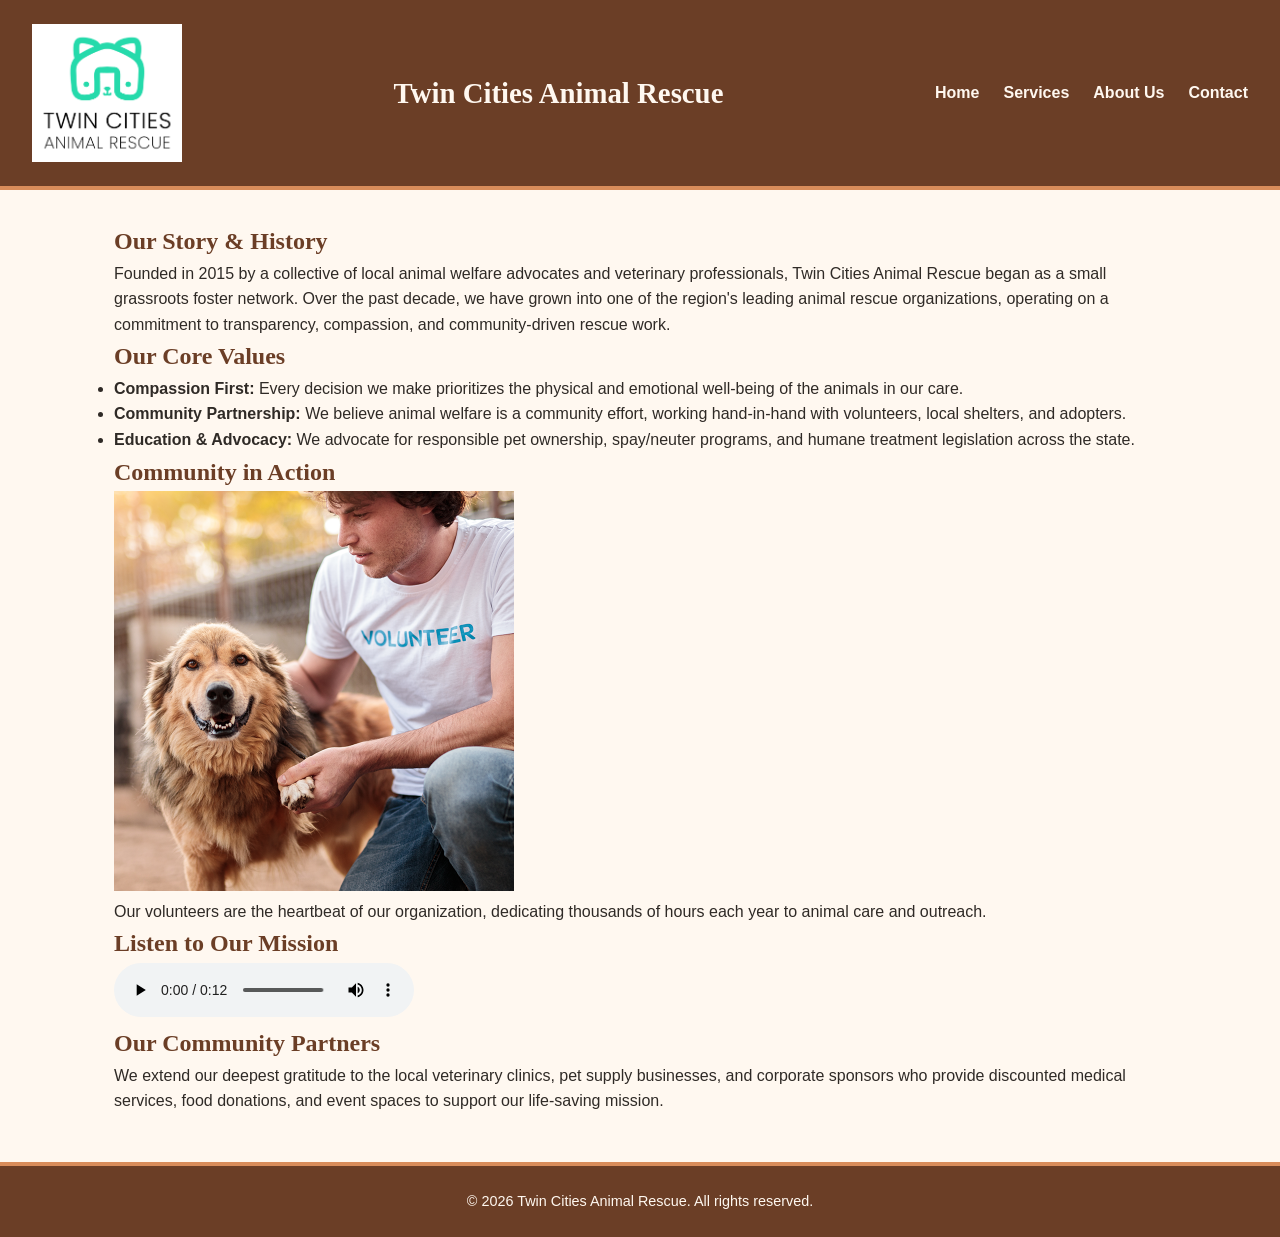
<file: about.html>
<!DOCTYPE html>
<html lang="en">
<head>
    <meta charset="UTF-8">
    <meta name="viewport" content="width=device-width, initial-scale=1.0">
    <title>Twin Cities Animal Rescue - About Us</title>
    <link rel="stylesheet" href="styles.css">
</head>
<body>

    <!-- Header & Navigation -->
    <header>
        <img src="rescue-logo_c.png" alt="Twin Cities Animal Rescue Logo" width="150">
        <h1>Twin Cities Animal Rescue</h1>
        <nav>
            <ul>
                <li><a href="index.html">Home</a></li>
                <li><a href="services.html">Services</a></li>
                <li><a href="about.html">About Us</a></li>
                <li><a href="contact.html">Contact</a></li>
            </ul>
        </nav>
    </header>

    <!-- Main Content Area -->
    <main>
        <!-- Page Title & Story Section -->
        <section>
            <h2>Our Story & History</h2>
            <p>Founded in 2015 by a collective of local animal welfare advocates and veterinary professionals, Twin Cities Animal Rescue began as a small grassroots foster network. Over the past decade, we have grown into one of the region's leading animal rescue organizations, operating on a commitment to transparency, compassion, and community-driven rescue work.</p>
        </section>

        <!-- Core Values Section -->
        <section>
            <h2>Our Core Values</h2>
            <ul>
                <li><strong>Compassion First:</strong> Every decision we make prioritizes the physical and emotional well-being of the animals in our care.</li>
                <li><strong>Community Partnership:</strong> We believe animal welfare is a community effort, working hand-in-hand with volunteers, local shelters, and adopters.</li>
                <li><strong>Education & Advocacy:</strong> We advocate for responsible pet ownership, spay/neuter programs, and humane treatment legislation across the state.</li>
            </ul>
        </section>

        <!-- Featured Volunteer Media Section -->
        <section>
            <h2>Community in Action</h2>
            <figure>
                <img src="rescue-volunteer_c.png" alt="A smiling volunteer wearing a white Volunteer t-shirt holding the paw of a happy golden-brown dog" width="400">
                <figcaption>Our volunteers are the heartbeat of our organization, dedicating thousands of hours each year to animal care and outreach.</figcaption>
            </figure>
        </section>

        <!-- Audio Message Section -->
        <section>
            <h2>Listen to Our Mission</h2>
            <audio controls>
                <source src="rescue-message_c.mp3" type="audio/mpeg">
                Your browser does not support the audio element.
            </audio>
        </section>

        <!-- Partner Acknowledgements Section -->
        <section>
            <h2>Our Community Partners</h2>
            <p>We extend our deepest gratitude to the local veterinary clinics, pet supply businesses, and corporate sponsors who provide discounted medical services, food donations, and event spaces to support our life-saving mission.</p>
        </section>
    </main>

    <!-- Footer -->
    <footer>
        <p>&copy; 2026 Twin Cities Animal Rescue. All rights reserved.</p>
    </footer>

</body>
</html>
</file>
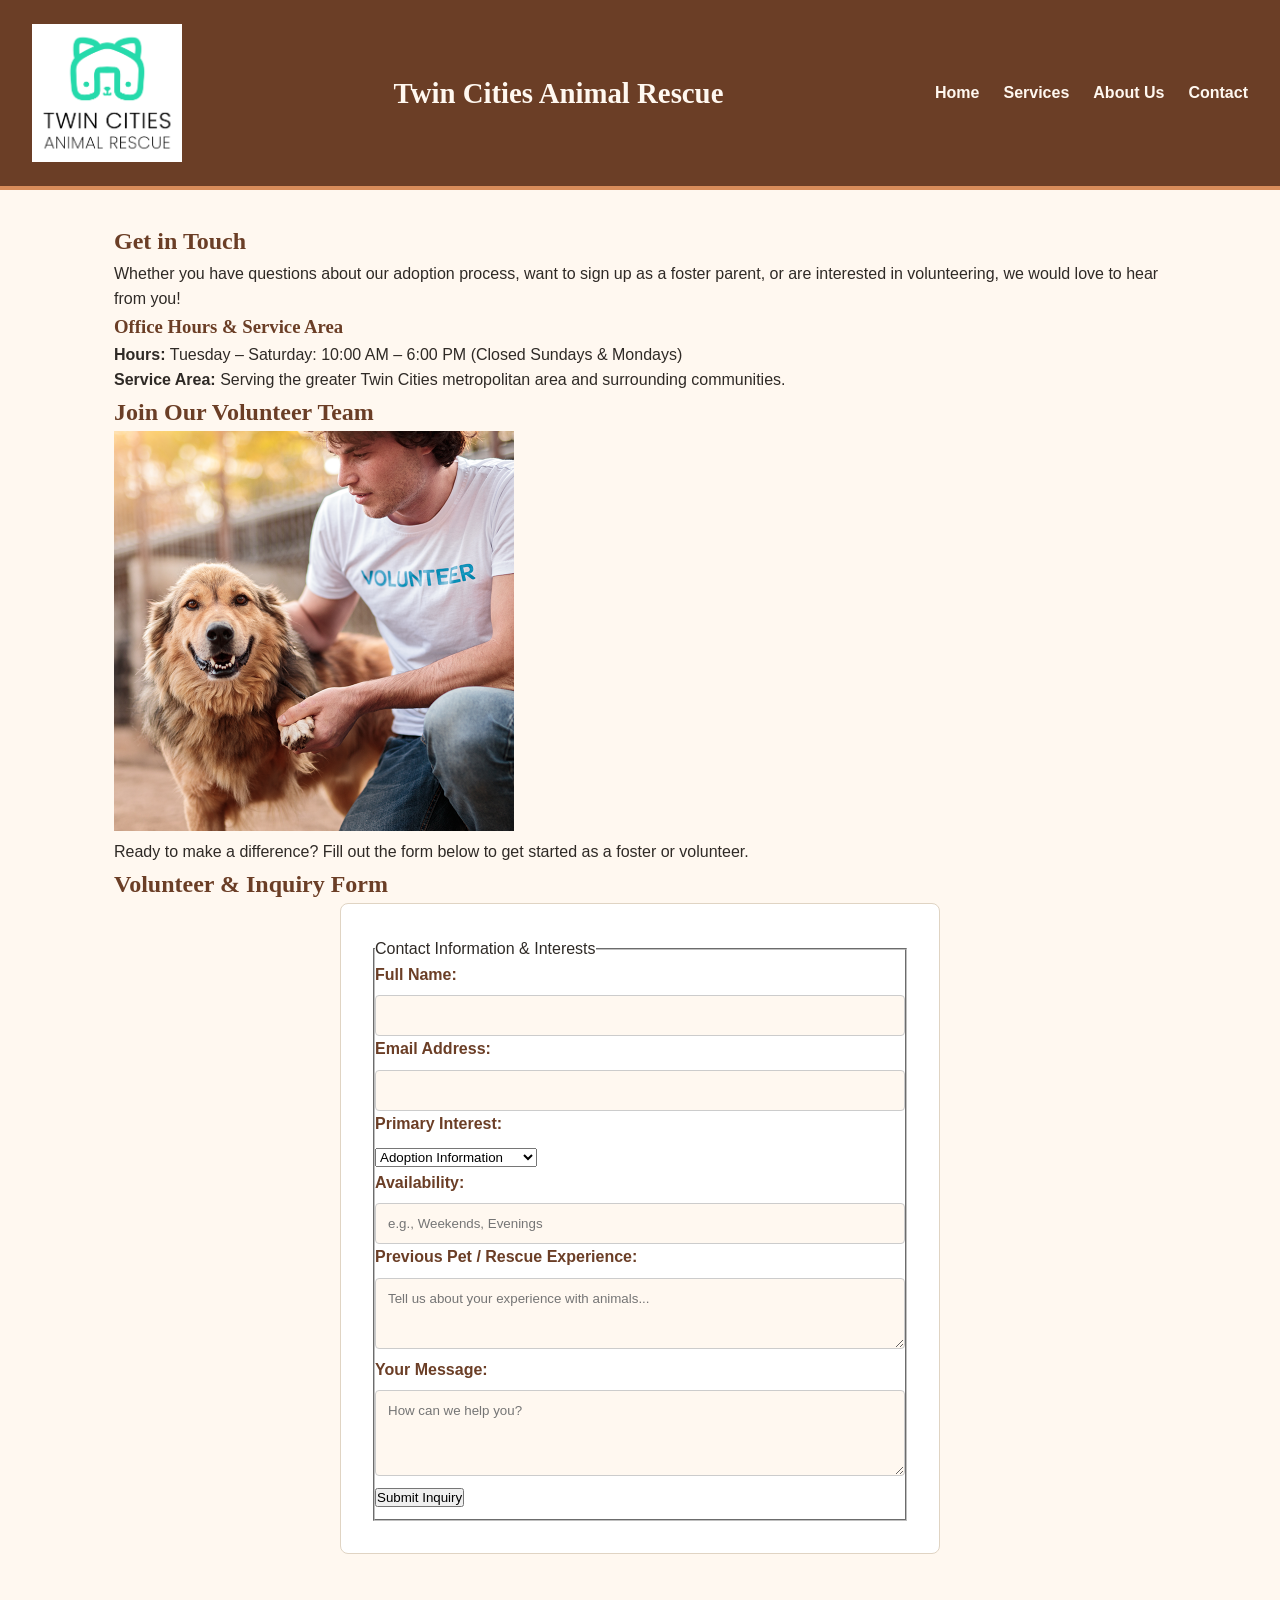
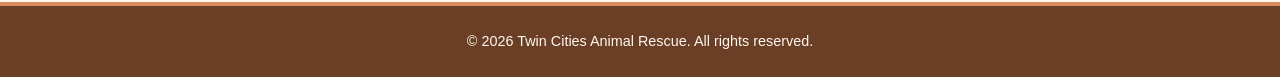
<file: contact.html>
<!DOCTYPE html>
<html lang="en">
<head>
    <meta charset="UTF-8">
    <meta name="viewport" content="width=device-width, initial-scale=1.0">
    <title>Twin Cities Animal Rescue - Contact Us</title>
    <link rel="stylesheet" href="styles.css">
</head>
<body>

    <!-- Header & Navigation -->
    <header>
        <img src="rescue-logo_c.png" alt="Twin Cities Animal Rescue Logo" width="150">
        <h1>Twin Cities Animal Rescue</h1>
        <nav>
            <ul>
                <li><a href="index.html">Home</a></li>
                <li><a href="services.html">Services</a></li>
                <li><a href="about.html">About Us</a></li>
                <li><a href="contact.html">Contact</a></li>
            </ul>
        </nav>
    </header>

    <!-- Main Content Area -->
    <main>
        <!-- Page Title & Info Section -->
        <section>
            <h2>Get in Touch</h2>
            <p>Whether you have questions about our adoption process, want to sign up as a foster parent, or are interested in volunteering, we would love to hear from you!</p>
            
            <h3>Office Hours & Service Area</h3>
            <p><strong>Hours:</strong> Tuesday – Saturday: 10:00 AM – 6:00 PM (Closed Sundays & Mondays)</p>
            <p><strong>Service Area:</strong> Serving the greater Twin Cities metropolitan area and surrounding communities.</p>
        </section>

        <!-- Volunteer Spotlight Image -->
        <section>
            <h2>Join Our Volunteer Team</h2>
            <figure>
                <img src="rescue-volunteer_c.png" alt="A smiling volunteer wearing a white Volunteer t-shirt holding the paw of a happy golden-brown dog" width="400">
                <figcaption>Ready to make a difference? Fill out the form below to get started as a foster or volunteer.</figcaption>
            </figure>
        </section>

        <!-- Interactive Form Section -->
        <section>
            <h2>Volunteer & Inquiry Form</h2>
            <form id="contactForm" action="#" method="POST" novalidate>
                <fieldset>
                    <legend>Contact Information & Interests</legend>
                    
                    <div>
                        <label for="name">Full Name:</label>
                        <input type="text" id="name" name="name">
                        <span id="nameError" style="color: red; display: block; font-size: 0.9rem;"></span>
                    </div>

                    <div>
                        <label for="email">Email Address:</label>
                        <input type="email" id="email" name="email">
                        <span id="emailError" style="color: red; display: block; font-size: 0.9rem;"></span>
                    </div>

                    <div>
                        <label for="interest">Primary Interest:</label>
                        <select id="interest" name="interest">
                            <option value="adoption">Adoption Information</option>
                            <option value="foster">Foster Program</option>
                            <option value="volunteer">Volunteer Opportunities</option>
                            <option value="general">General Inquiry</option>
                        </select>
                    </div>

                    <div>
                        <label for="availability">Availability:</label>
                        <input type="text" id="availability" name="availability" placeholder="e.g., Weekends, Evenings">
                    </div>

                    <div>
                        <label for="experience">Previous Pet / Rescue Experience:</label>
                        <textarea id="experience" name="experience" rows="3" cols="30" placeholder="Tell us about your experience with animals..."></textarea>
                    </div>

                    <div>
                        <label for="message">Your Message:</label>
                        <textarea id="message" name="message" rows="4" cols="30" placeholder="How can we help you?"></textarea>
                    </div>

                    <div>
                        <button type="submit">Submit Inquiry</button>
                        <p id="formSuccess" style="color: green; font-weight: bold; margin-top: 10px;"></p>
                    </div>
                </fieldset>
            </form>
        </section>
    </main>

    <!-- Footer -->
    <footer>
        <p>&copy; 2026 Twin Cities Animal Rescue. All rights reserved.</p>
    </footer>
    <script src="script.js" defer></script>
</body>
</html>
</file>
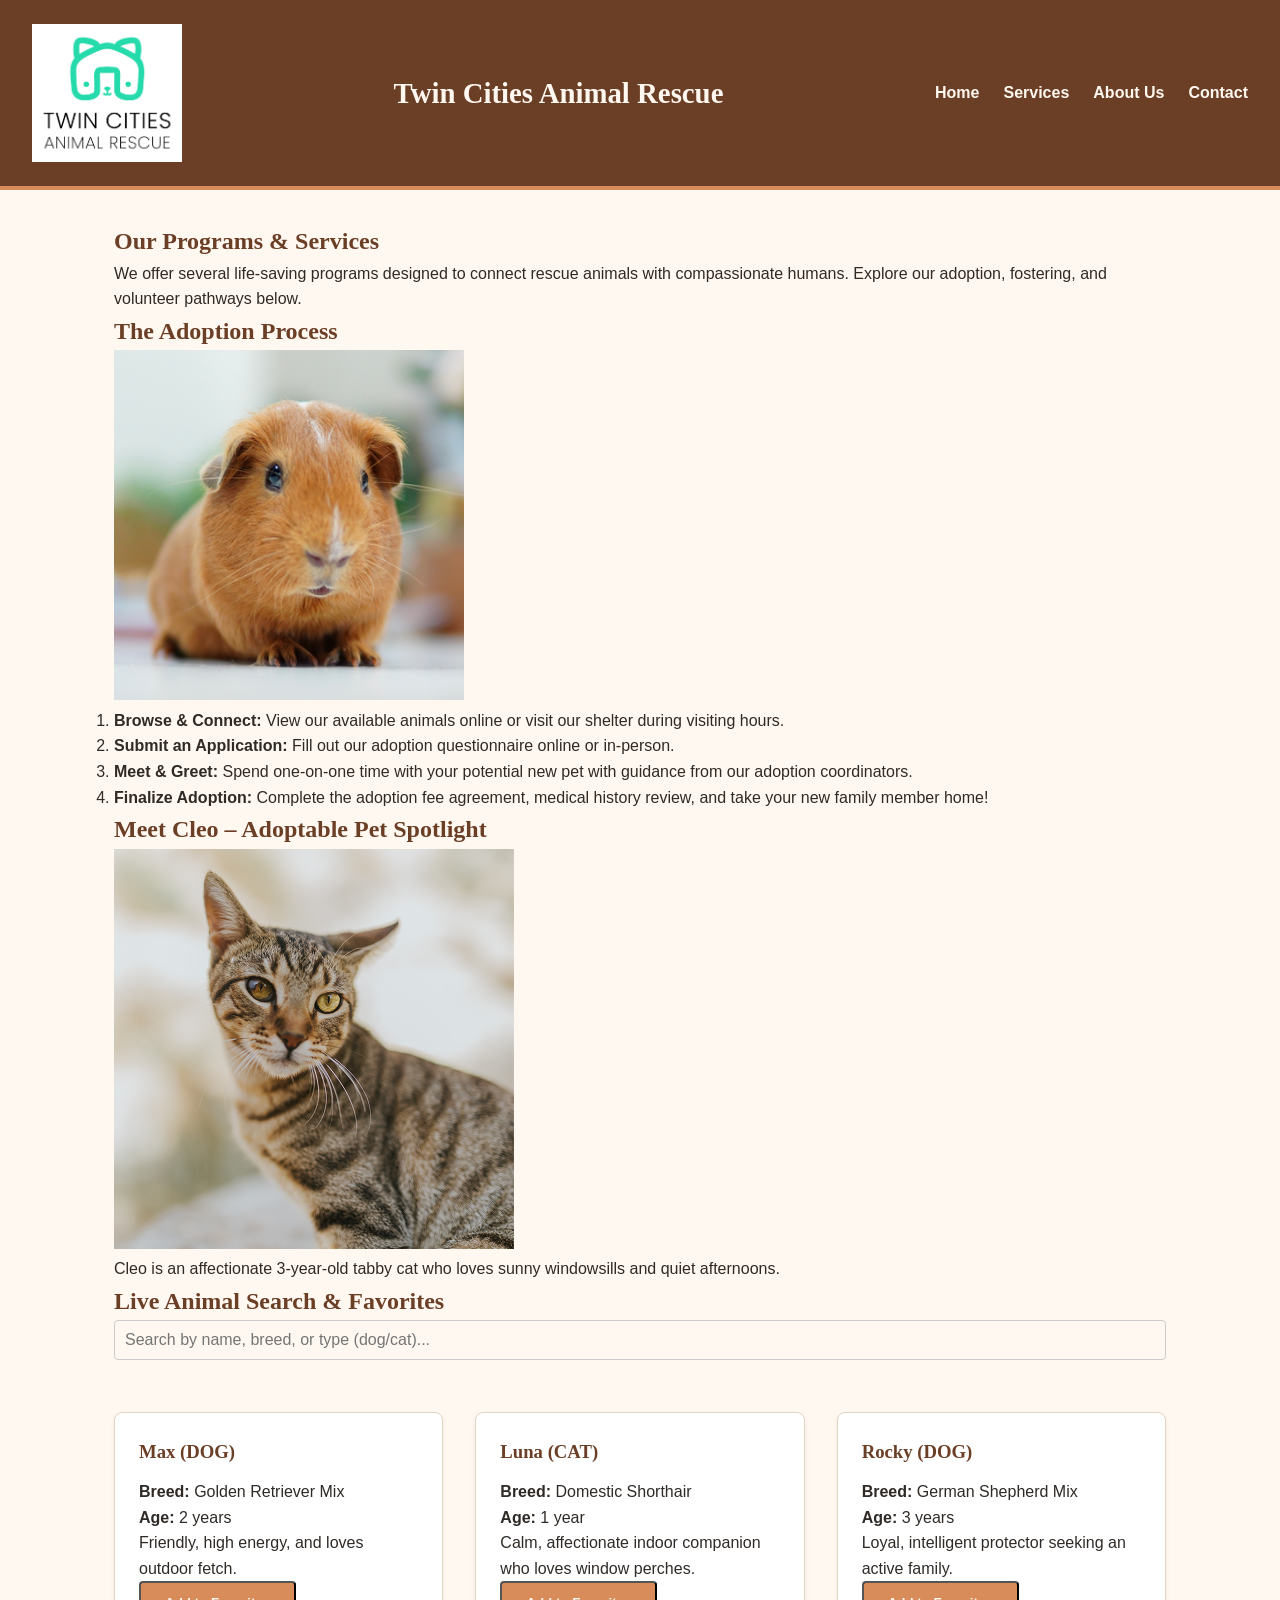
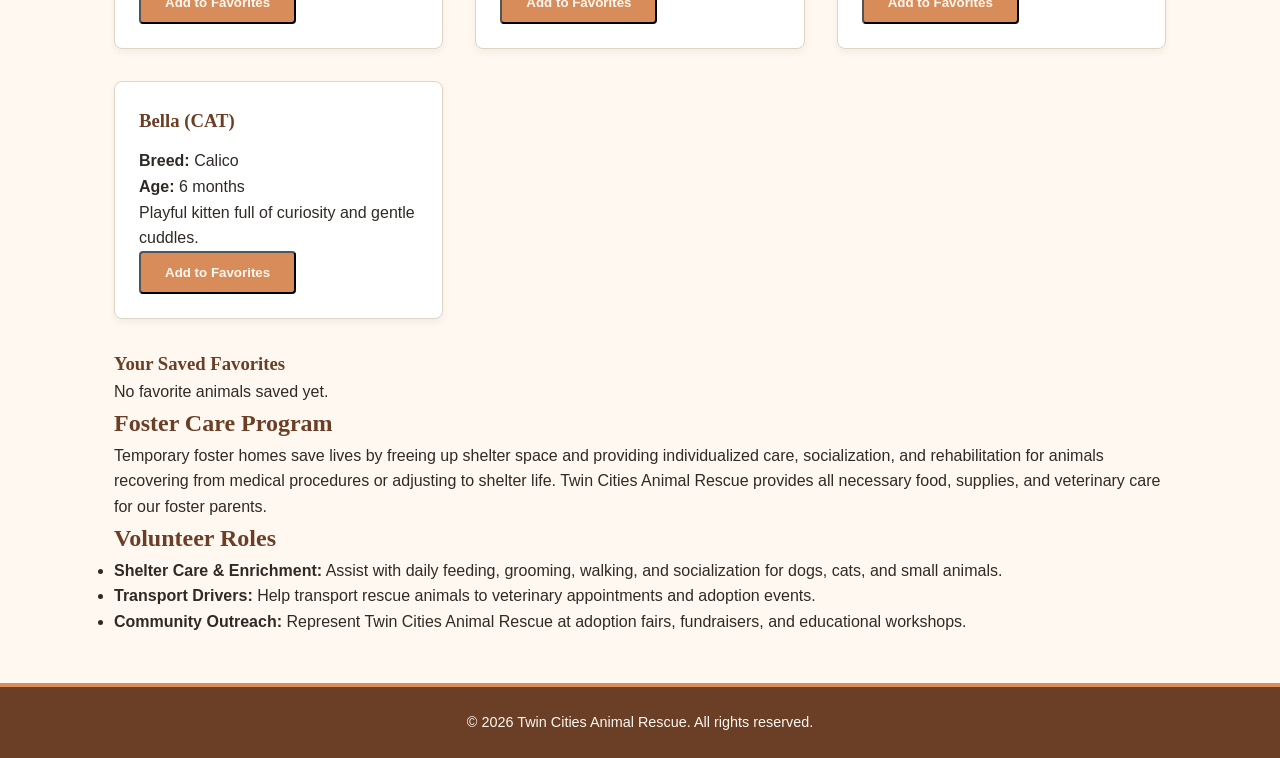
<file: services.html>
<!DOCTYPE html>
<html lang="en">
<head>
    <meta charset="UTF-8">
    <meta name="viewport" content="width=device-width, initial-scale=1.0">
    <title>Twin Cities Animal Rescue - Services & Programs</title>
    <link rel="stylesheet" href="styles.css">
</head>
<body>

    <!-- Header & Navigation -->
    <header>
        <img src="rescue-logo_c.png" alt="Twin Cities Animal Rescue Logo" width="150">
        <h1>Twin Cities Animal Rescue</h1>
        <nav>
            <ul>
                <li><a href="index.html">Home</a></li>
                <li><a href="services.html">Services</a></li>
                <li><a href="about.html">About Us</a></li>
                <li><a href="contact.html">Contact</a></li>
            </ul>
        </nav>
    </header>

    <!-- Main Content Area -->
    <main>
        <!-- Page Title -->
        <section>
            <h2>Our Programs & Services</h2>
            <p>We offer several life-saving programs designed to connect rescue animals with compassionate humans. Explore our adoption, fostering, and volunteer pathways below.</p>
        </section>

        <!-- Adoption Process Overview -->
        <section>
            <h2>The Adoption Process</h2>
            <img src="rescue-pet_c.png" alt="A small ginger and white guinea pig looking curiously at the camera" width="350">
            <ol>
                <li><strong>Browse & Connect:</strong> View our available animals online or visit our shelter during visiting hours.</li>
                <li><strong>Submit an Application:</strong> Fill out our adoption questionnaire online or in-person.</li>
                <li><strong>Meet & Greet:</strong> Spend one-on-one time with your potential new pet with guidance from our adoption coordinators.</li>
                <li><strong>Finalize Adoption:</strong> Complete the adoption fee agreement, medical history review, and take your new family member home!</li>
            </ol>
        </section>

        <!-- Featured Adoptable Pet Media (Figure Element) -->
        <section>
            <h2>Meet Cleo – Adoptable Pet Spotlight</h2>
            <figure>
                <img src="rescue-pet-spotlight_c.png" alt="A close-up portrait of an alert brown tabby cat with bright green-gold eyes" width="400">
                <figcaption>Cleo is an affectionate 3-year-old tabby cat who loves sunny windowsills and quiet afternoons.</figcaption>
            </figure>
        </section>

        <section class="adoption-section">
            <h2>Live Animal Search & Favorites</h2>
            <input type="text" id="petSearch" placeholder="Search by name, breed, or type (dog/cat)..." style="width: 100%; padding: 10px; margin-bottom: 20px; font-size: 1rem;">

            <div id="petListContainer" class="grid-container"></div>

            <h3 style="margin-top: 30px;">Your Saved Favorites</h3>
            <div id="favoritesContainer"></div>
        </section>

        <!-- Foster Program Overview -->
        <section>
            <h2>Foster Care Program</h2>
            <p>Temporary foster homes save lives by freeing up shelter space and providing individualized care, socialization, and rehabilitation for animals recovering from medical procedures or adjusting to shelter life. Twin Cities Animal Rescue provides all necessary food, supplies, and veterinary care for our foster parents.</p>
        </section>

        <!-- Volunteer Opportunities -->
        <section>
            <h2>Volunteer Roles</h2>
            <ul>
                <li><strong>Shelter Care & Enrichment:</strong> Assist with daily feeding, grooming, walking, and socialization for dogs, cats, and small animals.</li>
                <li><strong>Transport Drivers:</strong> Help transport rescue animals to veterinary appointments and adoption events.</li>
                <li><strong>Community Outreach:</strong> Represent Twin Cities Animal Rescue at adoption fairs, fundraisers, and educational workshops.</li>
            </ul>
        </section>
    </main>

    <!-- Footer -->
    <footer>
        <p>&copy; 2026 Twin Cities Animal Rescue. All rights reserved.</p>
    </footer>
  <script src="script.js" defer></script>
</body>
</html>
</file>
<file: styles.css>
/* ==========================================
   TWIN CITIES ANIMAL RESCUE - STYLESHEET
   Palette: Cream, Brown, Peach, Charcoal
   ========================================== */

/* Global Reset & Box Sizing */
* {
  margin: 0;
  padding: 0;
  box-sizing: border-box;
}

body {
  font-family: Arial, sans-serif;
  background-color: #FFF8F0; /* Cream background */
  color: #2F2A26;            /* Charcoal text */
  line-height: 1.6;
}

/* Header & Navigation */
header {
  background-color: #6B3E26; /* Rich brown header */
  color: #FFF8F0;
  padding: 1.5rem 2rem;
  display: flex;
  justify-content: space-between;
  align-items: center;
  border-bottom: 4px solid #D88C5A; /* Peach accent border */
}

.logo-container {
  display: flex;
  align-items: center;
  gap: 1rem;
}

.logo-container img {
  height: 50px;
  width: 50px;
  object-fit: cover;
  border-radius: 50%;
}

h1, h2, h3 {
  font-family: Georgia, serif;
  color: #6B3E26;
}

header h1 {
  color: #FFF8F0;
  font-size: 1.8rem;
}

nav ul {
  list-style: none;
  display: flex;
  gap: 1.5rem;
}

nav a {
  color: #FFF8F0;
  text-decoration: none;
  font-weight: bold;
  transition: color 0.3s ease;
}

nav a:hover,
nav a.active {
  color: #D88C5A; /* Peach hover state */
  text-decoration: underline;
}

/* Main Content Wrapper */
main {
  max-width: 1100px;
  margin: 2rem auto;
  padding: 0 1.5rem;
  min-height: 60vh;
}

/* Hero Section */
.hero {
  background: linear-gradient(rgba(107, 62, 38, 0.85), rgba(47, 42, 38, 0.85)), url('../images/hero-bg.jpg') no-repeat center center/cover;
  color: #FFF8F0;
  text-align: center;
  padding: 4rem 2rem;
  border-radius: 8px;
  margin-bottom: 2rem;
}

.hero h2 {
  color: #FFF8F0;
  font-size: 2.5rem;
  margin-bottom: 1rem;
}

.hero p {
  font-size: 1.2rem;
  margin-bottom: 1.5rem;
  max-width: 700px;
  margin-left: auto;
  margin-right: auto;
}

/* Buttons & CTAs */
.btn {
  display: inline-block;
  background-color: #D88C5A; /* Peach call-to-action button */
  color: #FFF8F0;
  padding: 0.75rem 1.5rem;
  border-radius: 4px;
  text-decoration: none;
  font-weight: bold;
  transition: background-color 0.3s ease;
}

.btn:hover {
  background-color: #b97444; /* Darker peach/terracotta on hover */
}

/* Cards & Grid Layouts */
.grid-container {
  display: grid;
  grid-template-columns: repeat(auto-fit, minmax(280px, 1fr));
  gap: 2rem;
  margin-top: 2rem;
}

.card {
  background-color: #ffffff;
  border: 1px solid #e0d4c3;
  border-radius: 8px;
  padding: 1.5rem;
  box-shadow: 0 4px 6px rgba(47, 42, 38, 0.05);
}

.card h3 {
  margin-bottom: 0.75rem;
}

/* Forms (Contact Page) */
form {
  background-color: #ffffff;
  padding: 2rem;
  border-radius: 8px;
  border: 1px solid #e0d4c3;
  max-width: 600px;
  margin: 0 auto;
}

.form-group {
  margin-bottom: 1.25rem;
}

label {
  display: block;
  margin-bottom: 0.5rem;
  font-weight: bold;
  color: #6B3E26;
}

input[type="text"],
input[type="email"],
textarea {
  width: 100%;
  padding: 0.75rem;
  border: 1px solid #ccc;
  border-radius: 4px;
  font-family: Arial, sans-serif;
  background-color: #FFF8F0;
}

input:focus,
textarea:focus {
  outline: none;
  border-color: #D88C5A;
  box-shadow: 0 0 5px rgba(216, 140, 90, 0.3);
}

/* Footer */
footer {
  background-color: #6B3E26;
  color: #FFF8F0;
  text-align: center;
  padding: 1.5rem;
  margin-top: 3rem;
  border-top: 4px solid #D88C5A;
}

footer p {
  font-size: 0.9rem;
}

/* ==========================================
   RESPONSIVE MEDIA QUERY (Mobile Portrait)
   ========================================== */
@media screen and (max-width: 768px) {
  /* Stack header navigation vertically on mobile */
  header {
    flex-direction: column;
    gap: 1rem;
    text-align: center;
    padding: 1rem;
  }

  nav ul {
    flex-direction: column;
    gap: 0.75rem;
  }

  /* Adjust hero section padding for small screens */
  .hero {
    padding: 2.5rem 1rem;
  }

  .hero h2 {
    font-size: 2rem;
  }

  /* Force grid containers to single column */
  .grid-container {
    grid-template-columns: 1fr;
    gap: 1.5rem;
  }

  /* Ensure main container padding fits small viewports */
  main {
    margin: 1rem auto;
    padding: 0 1rem;
  }
}
</file>
